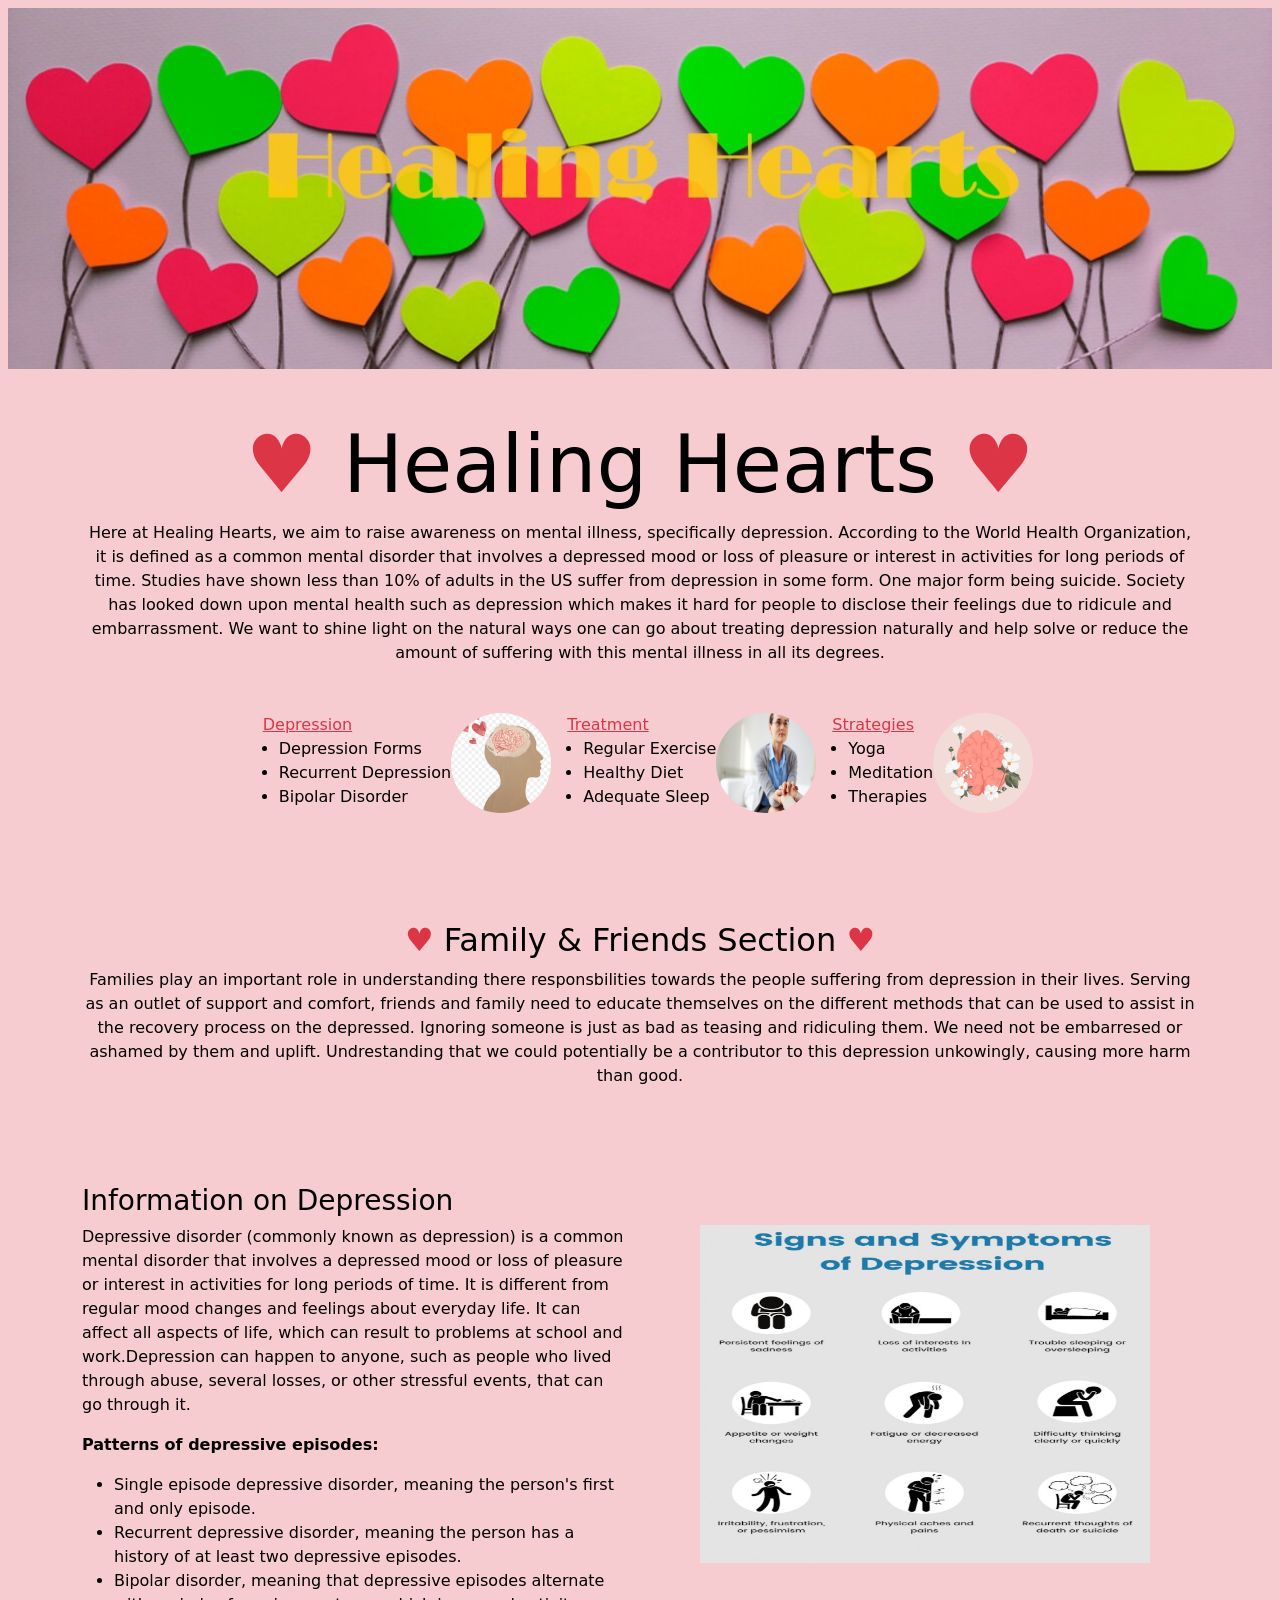
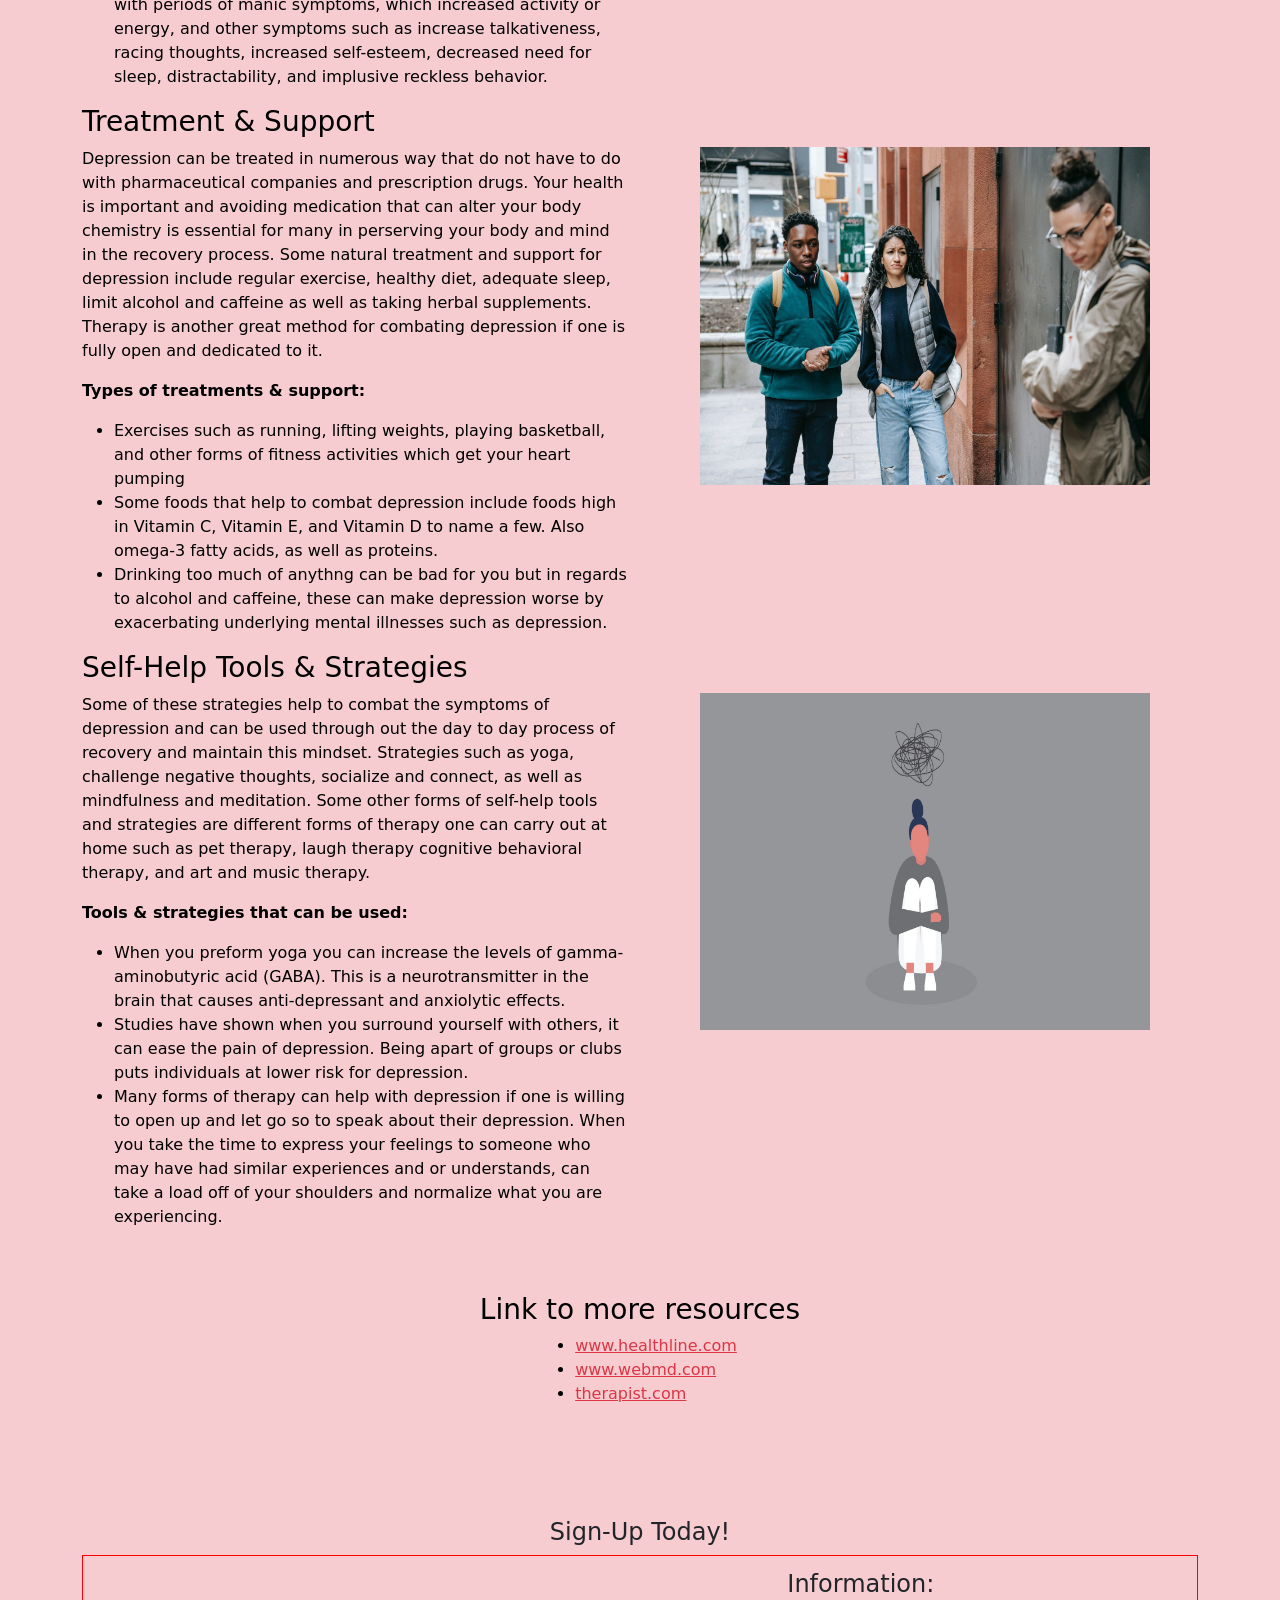
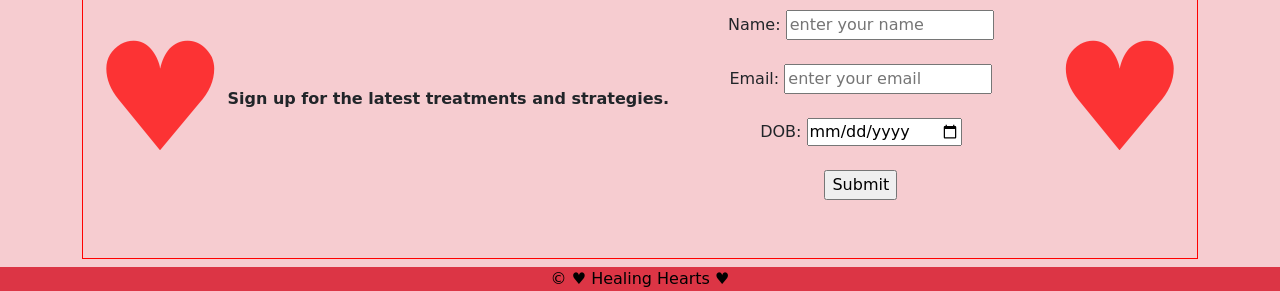
<file: index.html>
<!doctype html>
<html lang="en">

<head>
   <title>♥ Healing Hearts ♥</title>
   <meta charset="utf-8">
   <meta name="viewport" content="width=device-width, initial-scale=1.0">
   <link rel="stylesheet" href="CSS/mystyle.css">
   <link href="https://cdn.jsdelivr.net/npm/bootstrap@5.3.2/dist/css/bootstrap.min.css" rel="stylesheet"
      integrity="sha384-T3c6CoIi6uLrA9TneNEoa7RxnatzjcDSCmG1MXxSR1GAsXEV/Dwwykc2MPK8M2HN" crossorigin="anonymous">
</head>

<body>
   <div class="bg-danger p-2" style="--bs-bg-opacity: .25;">
      <header>
         <img src="img/Sample-Header-Photo.jpg" alt="Healing Hearts Header">
      </header>

      <main>
         <!--Overview section-->
         <section class="container">
            <h1 class="display-1 mt-5"><span class="text-danger">♥</span> Healing Hearts <span
                  class="text-danger">♥</span></h1>
            <p class="text-center mt-2 mb-5">
               Here at Healing Hearts, we aim to raise awareness on mental illness, specifically
               depression. According to the World Health Organization, it is defined as a common
               mental disorder that involves a depressed mood or loss of pleasure or interest in
               activities for long periods of time. Studies have shown less than 10% of adults
               in the US suffer from depression in some form. One major form being suicide.
               Society has looked down upon mental health such as depression which makes it hard
               for people to disclose their feelings due to ridicule and embarrassment. We want
               to shine light on the natural ways one can go about treating depression naturally
               and help solve or reduce the amount of suffering with this mental illness in all
               its degrees.
            </p>
         </section>

         <section class="container">
            <div class="d-flex justify-content-center">
               <nav class="activity-row">
                  <div class="list-paragraph">
                     <a href="#Section 1 Title" class="px-3 text-danger">Depression</a>
                     <ul>
                        <li>Depression Forms</li>
                        <li>Recurrent Depression</li>
                        <li>Bipolar Disorder</li>
                     </ul>
                  </div>
                  <img src="img/SectionOne.png" width="100" height="100" alt="Mental Illness">

                  <div class="list-paragraph">
                     <a href="#Section 2 Title" class="px-3 text-danger">Treatment</a>
                     <ul>
                        <li>Regular Exercise</li>
                        <li>Healthy Diet</li>
                        <li>Adequate Sleep</li>
                     </ul>
                  </div>
                  <img src="img/Section_2.png" width="100" height="100" alt="Treatment">

                  <div class="list-paragraph">
                     <a href="#Section 3 Title" class="px-3 text-danger">Strategies</a>
                     <ul>
                        <li>Yoga</li>
                        <li>Meditation</li>
                        <li>Therapies</li>
                     </ul>
                  </div>
                  <img src="img/Section3.png" width="100" height="100" alt="Strategies">
               </nav>
            </div>
         </section>

         <!--Family & Friends Section-->
         <section class="container">
            <h2 class="text-center mt-5 pt-5"><span class="text-danger">♥</span> Family & Friends Section <span
                  class="text-danger">♥</span></h2>
            <p class="text-center mb-5 pb-5">
               Families play an important role in understanding there responsbilities
               towards the people suffering from depression in their lives. Serving
               as an outlet of support and comfort, friends and family need to educate
               themselves on the different methods that can be used to assist in the
               recovery process on the depressed. Ignoring someone is just as bad as
               teasing and ridiculing them. We need not be embarresed or ashamed by
               them and uplift. Undrestanding that we could potentially be a contributor
               to this depression unkowingly, causing more harm than good.
            </p>
         </section>

         <!--Information on Depression Section-->
         <section class="container">
            <h3 id="Section 1 Title" class="text-left">Information on Depression</h3>
            <article class="row">
               <div class="col-lg">
                  <p>
                     Depressive disorder (commonly known as depression) is a common
                     mental disorder that involves a depressed mood or loss of pleasure
                     or interest in activities for long periods of time. It is different
                     from regular mood changes and feelings about everyday life. It can
                     affect all aspects of life, which can result to problems at school
                     and work.Depression can happen to anyone, such as people who lived
                     through abuse, several losses, or other stressful events, that can
                     go through it.</p>
                  <p>
                     <strong>Patterns of depressive episodes:</strong>
                  </p>
                  <div class="list-paragraph">
                     <ul>
                        <li>Single episode depressive disorder, meaning the person's first and
                           only episode.</li>
                        <li>Recurrent depressive disorder, meaning the person has
                           a history of at least two depressive episodes.</li>
                        <li>Bipolar disorder, meaning that depressive episodes alternate with periods of manic symptoms,
                           which increased activity or energy, and other symptoms such as increase
                           talkativeness, racing thoughts, increased self-esteem, decreased need
                           for sleep, distractability, and implusive reckless behavior.</li>
                     </ul>
                  </div>
               </div>
               <div class="col-lg">
                  <img src="img/signssymptoms.jpg" width="auto" alt="Signs & Symptoms" class="mb-5 px-5 img-fluid">
               </div>
            </article>
         </section>

         <!--Treatment & Support Section-->
         <section class="container">
            <h3 id="Section 2 Title" class="text-left">Treatment & Support</h3>
            <article class="row">
               <div class="col-lg">
                  <p>
                     Depression can be treated in numerous way that do not have to
                     do with pharmaceutical companies and prescription drugs. Your
                     health is important and avoiding medication that can alter your
                     body chemistry is essential for many in perserving your body and
                     mind in the recovery process. Some natural treatment and support
                     for depression include regular exercise, healthy diet, adequate
                     sleep, limit alcohol and caffeine as well as taking herbal supplements.
                     Therapy is another great method for combating depression if one is
                     fully open and dedicated to it.
                  </p>
                  <p>
                     <strong>Types of treatments & support:</strong>
                  </p>
                  <div class="list-paragraph">
                     <ul>
                        <li>Exercises such as running, lifting weights, playing basketball, and
                           other forms of fitness activities which get your heart pumping</li>
                        <li>Some foods that help to combat depression include foods high in Vitamin
                           C, Vitamin E, and Vitamin D to name a few. Also omega-3 fatty acids, as
                           well as proteins.</li>
                        <li>Drinking too much of anythng can be bad for you but in regards to
                           alcohol and caffeine, these can make depression worse by exacerbating
                           underlying mental illnesses such as depression.
                        </li>
                     </ul>
                  </div>
               </div>
               <div class="col-lg">
                  <img src="img/pexels-keira-burton-6147128-1-scaled.jpg" width="auto" height="auto"
                     alt="Treatment & Support" class="mb-5 px-5 img-fluid">
               </div>
            </article>
         </section>

         <!--Self-Help Tools & Strategies Section-->
         <section class="container">
            <h3 id="Section 3 Title" class="text-left">Self-Help Tools & Strategies</h3>
            <article class="row">
               <div class="col-lg">
                  <p>
                     Some of these strategies help to combat the symptoms of depression
                     and can be used through out the day to day process of recovery and
                     maintain this mindset. Strategies such as yoga, challenge negative
                     thoughts, socialize and connect, as well as mindfulness and meditation.
                     Some other forms of self-help tools and strategies are different forms
                     of therapy one can carry out at home such as pet therapy, laugh therapy
                     cognitive behavioral therapy, and art and music therapy.
                  </p>
                  <p>
                     <strong>Tools & strategies that can be used:</strong>
                  </p>
                  <div class="list-paragraph">
                     <ul>
                        <li>When you preform yoga you can increase the levels of gamma-
                           aminobutyric acid (GABA). This is a neurotransmitter in the brain
                           that causes anti-depressant and anxiolytic effects. </li>
                        <li>Studies have shown when you surround yourself with others, it
                           can ease the pain of depression. Being apart of groups or clubs
                           puts individuals at lower risk for depression.</li>
                        <li>Many forms of therapy can help with depression if one is willing
                           to open up and let go so to speak about their depression. When you
                           take the time to express your feelings to someone who may have had
                           similar experiences and or understands, can take a load off of your
                           shoulders and normalize what you are experiencing.</li>
                     </ul>
                  </div>
               </div>
               <div class="col-lg">
                  <img src="img/Depressed-1.jpg" width="auto" height="auto" alt="Self-Help Tools & Strategies"
                     class="mb-5 px-5 img-fluid">
               </div>
            </article>
         </section>

         <h3 class="text-center mt-5">Link to more resources</h3>
         <div class="d-flex justify-content-center mb-5 pb-5">
            <ul>
               <li><a href="https://www.healthline.com/" class="text-danger">www.healthline.com</a></li>
               <li><a href="https://www.webmd.com/" class="text-danger">www.webmd.com</a></li>
               <li><a href="https://therapist.com/" class="text-danger">therapist.com</a></li>
            </ul>
         </div>
         </section>
      </main>

      <!--Sign-Up Today Section -->
      <section class="container">
         <aside id="sign_up_today!" class="text-center container" class="text-black">
            <h4>Sign-Up Today!</h4>
            <article class="row">
               <div id="sign_up_today" class="col-lg">
                  <p class="heart-container">♥</p>
                  <p>
                     <strong>Sign up for the latest treatments and strategies.</strong>
                  </p>
                  <form action="https://api.sheetmonkey.io/form/oBPAyMfggeVsND5nPF7bwJ" method="POST">
                     <fieldset class="mb-5">
                        <legend>Information:</legend>
                        <label for="name">Name:</label> <input id="name" type="text" name="visitor_name"
                           placeholder="enter your name"><br><br>
                        <label for="email">Email:</label> <input id="email" type="email" name="visitor_email"
                           placeholder="enter your email"><br><br>
                        <label for="DOB">DOB:</label> <input id="DOB" type="date" name="visitor_DOB"
                           placeholder="enter your DOB"><br><br>
                        <input type="submit" value="Submit">
                     </fieldset>
                  </form>
                  <p class="heart-container">♥</p>
               </div>
         </aside>
   </div>
   </article>
   </section>

   <footer class="text-center bg-danger text-black">
      &copy; ♥ Healing Hearts ♥
   </footer>
   </div>
</body>

</html>
</file>
<file: CSS/mystyle.css>
header img {
    width: 100%;
}

h1 {
    text-align: center;
    font-size: 50px;
}

body {
    font-family: sans-serif;
}

footer {
    text-align: center;
}

.activity-row {
    display: flex;
    text-align: left;
}

main {
    color:black;
 }

 .container {
    margin-left: auto;
    margin-right: auto;
    max-width: 1000px;
}

nav img {
    border-radius: 50%;
    width: 100px;
    height: 100px; 
 }

 #sign_up_today {
    border: 1px solid red;
    padding: 10px;
    display: flex;
    justify-content: space-between;
    align-items: center;
    flex-wrap: wrap;
 }

 #sign_up_today form {
    flex: 1;
    max-width: 400px;
 }

 .heart-container {
    font-size: 150px;
    color:red;
    opacity: 0.75;
 }

 .activity-col {
    padding: 10px;
}

.list-paragraph {
    margin-left: auto;
    text-align: left;
 }
</file>
